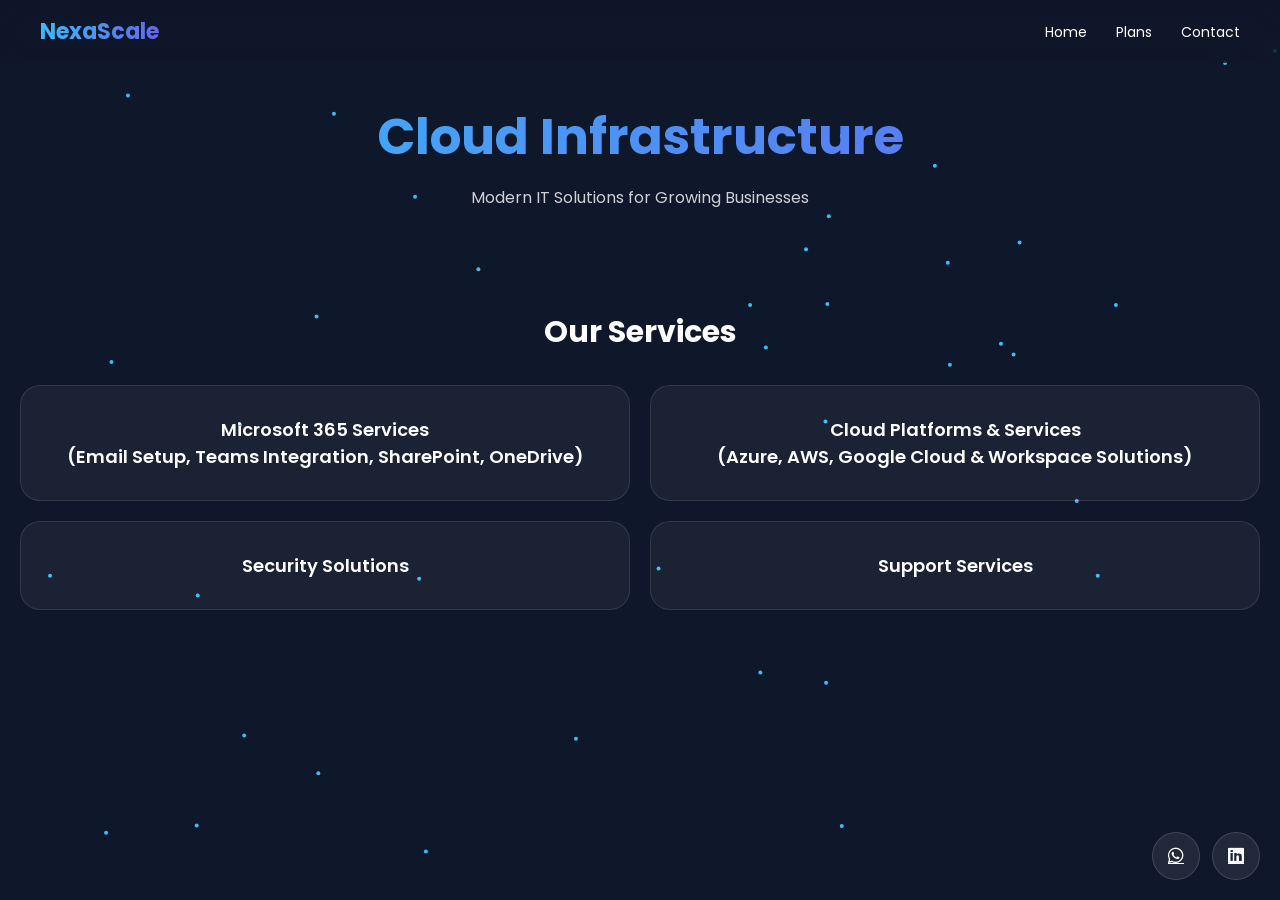
<file: index.html>
<!DOCTYPE html>
<html lang="en">
<head>
  <meta charset="UTF-8">
  <title>Cloud Services</title>

  <!-- CSS -->
  <link rel="stylesheet" href="css/style.css">

  <!-- FONT -->
  <link href="https://fonts.googleapis.com/css2?family=Poppins:wght@300;400;600;700&display=swap" rel="stylesheet">
  <link rel="stylesheet" href="https://cdnjs.cloudflare.com/ajax/libs/font-awesome/6.5.0/css/all.min.css">
  <meta name="viewport" content="width=device-width, initial-scale=1.0">

  <!-- FAVICON -->
  <link rel="icon" href="favicon.ico" type="image/x-icon">
  <link rel="shortcut icon" href="favicon.ico" type="image/x-icon">

  
</head>
<!-- CONTACT POPUP -->
<div id="contactPopup" class="popup">
  <div class="popup-content">

    <span class="close-btn" onclick="closeContactPopup()">&times;</span>

    <h2>Contact Us</h2>

    <p><strong>Info:</strong> info@nexascale.cloud</p>
    <p><strong>Sales:</strong> sales@nexascale.cloud</p>
    <p><strong>Marketing:</strong> marketing@nexascale.cloud</p>
    <p><strong>Support:</strong> support@nexascale.cloud</p>

    <p><strong>Contact Number:</strong> +91 9028575595</p>

  </div>
</div>

<body>

  <!-- NAVBAR -->
<header class="navbar">
  <div class="logo" onclick="location.href='index.html'">
    NexaScale
  </div>

  <nav class="menu">
    <a href="index.html">Home</a>
    <a href="#">Plans</a>
    <a href="#" onclick="openContactPopup()">Contact</a>
  </nav>
</header>

<!-- BACKGROUND -->
<canvas id="network"></canvas>

<!-- HERO -->
<section class="hero">
  <h1 class="main-title">Cloud Infrastructure</h1>
  <p class="subtitle">Modern IT Solutions for Growing Businesses</p>
</section>

<!-- SERVICES -->
<section class="services">
  <h2 class="section-title">Our Services</h2>
<div class="home-grid">

  <div class="home-card" onclick="location.href='microsoft365.html'">
    Microsoft 365 Services
  <p class="service-subtitle">
    (Email Setup, Teams Integration, SharePoint, OneDrive)
  </p>  
  </div>

  <div class="home-card" onclick="location.href='cloud.html'">
  Cloud Platforms & Services
  <p class="service-subtitle">
    (Azure, AWS, Google Cloud & Workspace Solutions)
  </p>
</div>


<div class="home-card" onclick="location.href='security.html'">
  Security Solutions
</div>


  <div class="home-card" onclick="location.href='support.html'">
  Support Services
</div>

</div>

<!-- DETAILS WILL SHOW HERE -->
<div id="home-details" class="m365-details"></div>

  
</section>

<!-- SOCIAL -->
<!-- SOCIAL BUTTONS -->
<div class="socials">
  <a href="https://wa.me/919028575595?text=Hello%20NexaScale%2C%20I%20want%20more%20information" target="_blank">
    <i class="fab fa-whatsapp"></i>
  </a>

 <a href="https://www.linkedin.com/in/tusharkn" target="_blank" title="LinkedIn">
    <i class="fab fa-linkedin"></i>
  </a>

  <!-- <a href="#">
    <i class="fab fa-instagram"></i>
  </a>

  <a href="#">
    <i class="fab fa-facebook"></i>
  </a> -->
</div>

<!-- JS -->
<script src="js/main.js"></script>

</body>
</html>
</file>
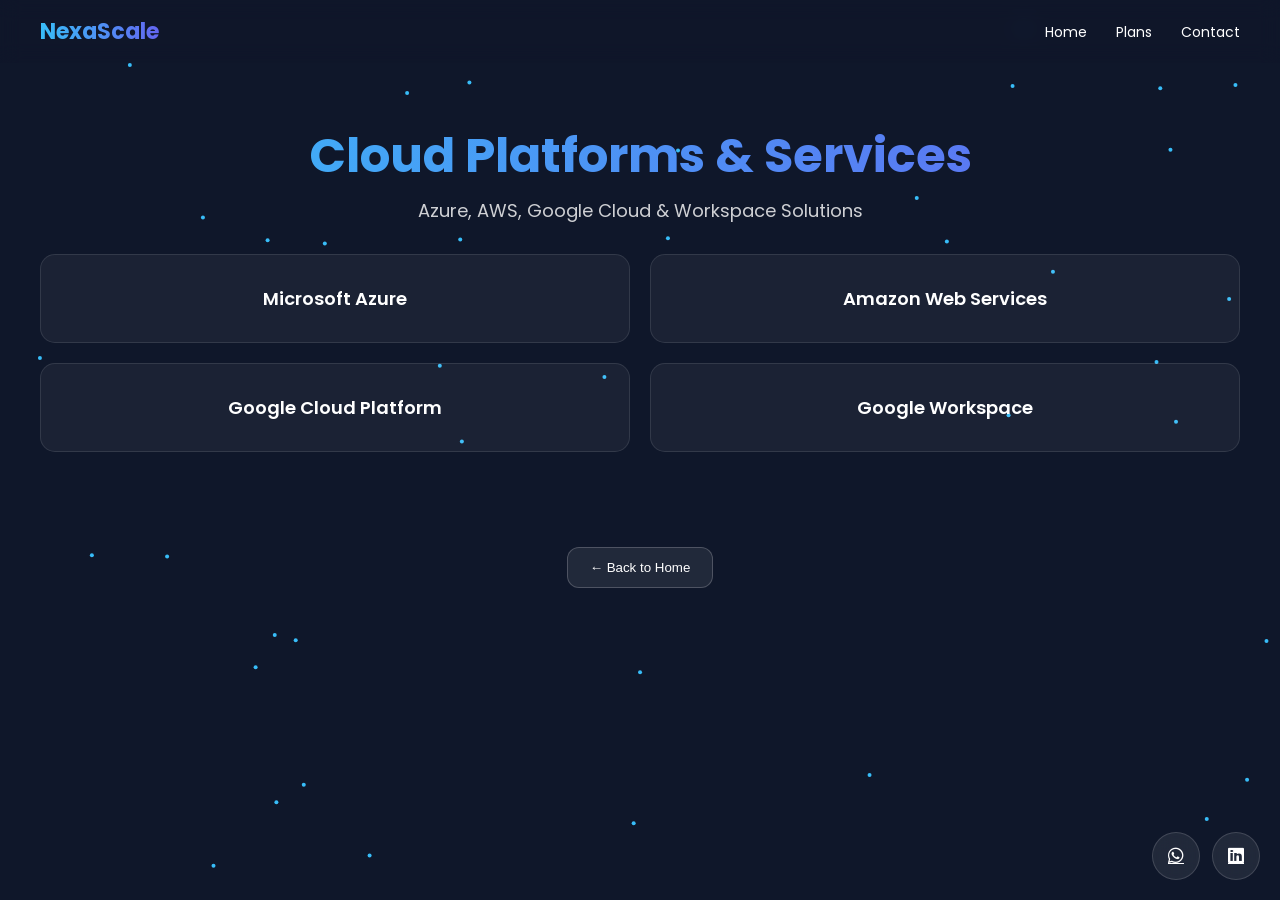
<file: cloud.html>
<!DOCTYPE html>
<html lang="en">
<head>
  <meta charset="UTF-8">
  <title>Cloud Platforms & Services</title>

  <!-- CSS -->
  <link rel="stylesheet" href="css/style.css">
  <link rel="stylesheet" href="css/m365.css">

  <!-- FONT -->
  <link href="https://fonts.googleapis.com/css2?family=Poppins:wght@300;400;600;700&display=swap" rel="stylesheet">

  <!-- ICONS -->
  <link rel="stylesheet" href="https://cdnjs.cloudflare.com/ajax/libs/font-awesome/6.5.0/css/all.min.css">
  <meta name="viewport" content="width=device-width, initial-scale=1.0">

</head>

<body>

<!-- NAVBAR -->
<header class="navbar">
  <div class="logo" onclick="location.href='index.html'">
    NexaScale
  </div>
  <nav class="menu">
    <a href="index.html">Home</a>
    <a href="#">Plans</a>
    <a href="#">Contact</a>
  </nav>
</header>

<!-- BACKGROUND -->
<canvas id="network"></canvas>

<!-- MAIN -->
<section class="m365-container">

  <!-- HEADER -->
  <div class="page-header">
    <h1 class="page-title">Cloud Platforms & Services</h1>
    <p class="page-subtitle">
      Azure, AWS, Google Cloud & Workspace Solutions
    </p>
  </div>

  <!-- GRID -->
  <div class="m365-grid">

    <div class="m365-card" onclick="showCloudService(event, 'azure')">
      Microsoft Azure
    </div>

    <div class="m365-card" onclick="showCloudService(event, 'aws')">
      Amazon Web Services
    </div>

    <div class="m365-card" onclick="showCloudService(event, 'gcp')">
      Google Cloud Platform
    </div>

    <div class="m365-card" onclick="showCloudService(event, 'workspace')">
      Google Workspace
    </div>

  </div>

  <!-- DETAILS -->
  <div id="cloud-details" class="m365-details"></div>

  <!-- BACK BUTTON -->
  <div class="back-container">
    <button class="back-btn" onclick="location.href='index.html'">
      ← Back to Home
    </button>
  </div>

</section>

<!-- SOCIAL -->
<div class="socials">
  <a href="https://wa.me/919028575595?text=Hello%20NexaScale%2C%20I%20want%20more%20information" target="_blank">
    <i class="fab fa-whatsapp"></i>
  </a>
 <a href="https://www.linkedin.com/in/tusharkn" target="_blank" title="LinkedIn">
    <i class="fab fa-linkedin"></i>
  </a>
</div>

<!-- JS -->
<script src="js/cloud.js"></script>
<script src="js/main.js"></script>

</body>
</html>
</file>
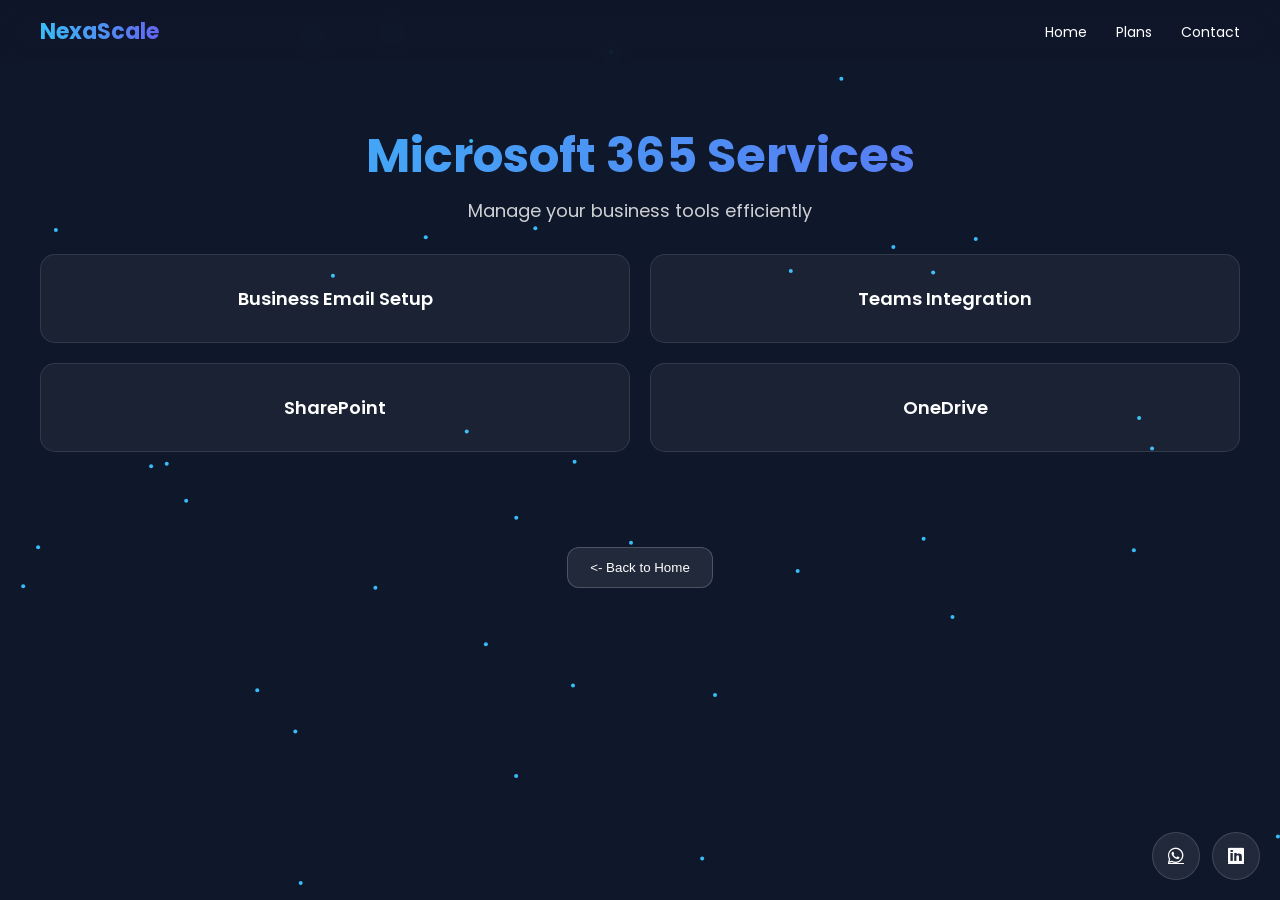
<file: microsoft365.html>
<!DOCTYPE html>
<html lang="en">
<head>
  <meta charset="UTF-8">
  <title>Microsoft 365</title>

  <link rel="stylesheet" href="css/style.css">
  <link rel="stylesheet" href="css/m365.css">

  <link href="https://fonts.googleapis.com/css2?family=Poppins:wght@300;400;600;700&display=swap" rel="stylesheet">
  <link rel="stylesheet" href="https://cdnjs.cloudflare.com/ajax/libs/font-awesome/6.5.0/css/all.min.css">
  <meta name="viewport" content="width=device-width, initial-scale=1.0">

    <!-- FAVICON -->
  <link rel="icon" href="favicon.ico" type="image/x-icon">
  <link rel="shortcut icon" href="favicon.ico" type="image/x-icon">

</head>

<body>
<header class="navbar">
  <div class="logo" onclick="location.href='index.html'">
    NexaScale
  </div>

  <nav class="menu">
    <a href="index.html">Home</a>
    <a href="#">Plans</a>
    <a href="#">Contact</a>
  </nav>
</header>

<canvas id="network"></canvas>

<section class="m365-container">

  <div class="page-header">
    <h1 class="page-title">Microsoft 365 Services</h1>
    <p class="page-subtitle">Manage your business tools efficiently</p>
  </div>


  <!-- SERVICES -->
  <div class="m365-grid">
    <div class="m365-card" onclick="showService(event, 'email')">Business Email Setup</div>
    <div class="m365-card" onclick="showService(event, 'teams')">Teams Integration</div>
    <div class="m365-card" onclick="showService(event, 'sharepoint')">SharePoint</div>
    <div class="m365-card" onclick="showService(event, 'onedrive')">OneDrive</div>
  </div>

  <!-- DETAILS -->
  <div id="service-details" class="m365-details"></div>

  <div class="back-container">
  <button class="back-btn" onclick="location.href='index.html'">
     <- Back to Home
  </button>
</div>
</section>

  <div class="socials">
  <a href="https://wa.me/919028575595?text=Hello%20NexaScale%2C%20I%20want%20more%20information" target="_blank">
    <i class="fab fa-whatsapp"></i>
  </a>

 <a href="https://www.linkedin.com/in/tusharkn" target="_blank" title="LinkedIn">
    <i class="fab fa-linkedin"></i>
  </a>
    
  <!-- <a href="#"><i class="fab fa-instagram"></i></a>
  <a href="#"><i class="fab fa-facebook"></i></a> -->

</div>


<script src="js/main.js"></script>
<script src="js/m365.js"></script>

</body>
</html>
</file>
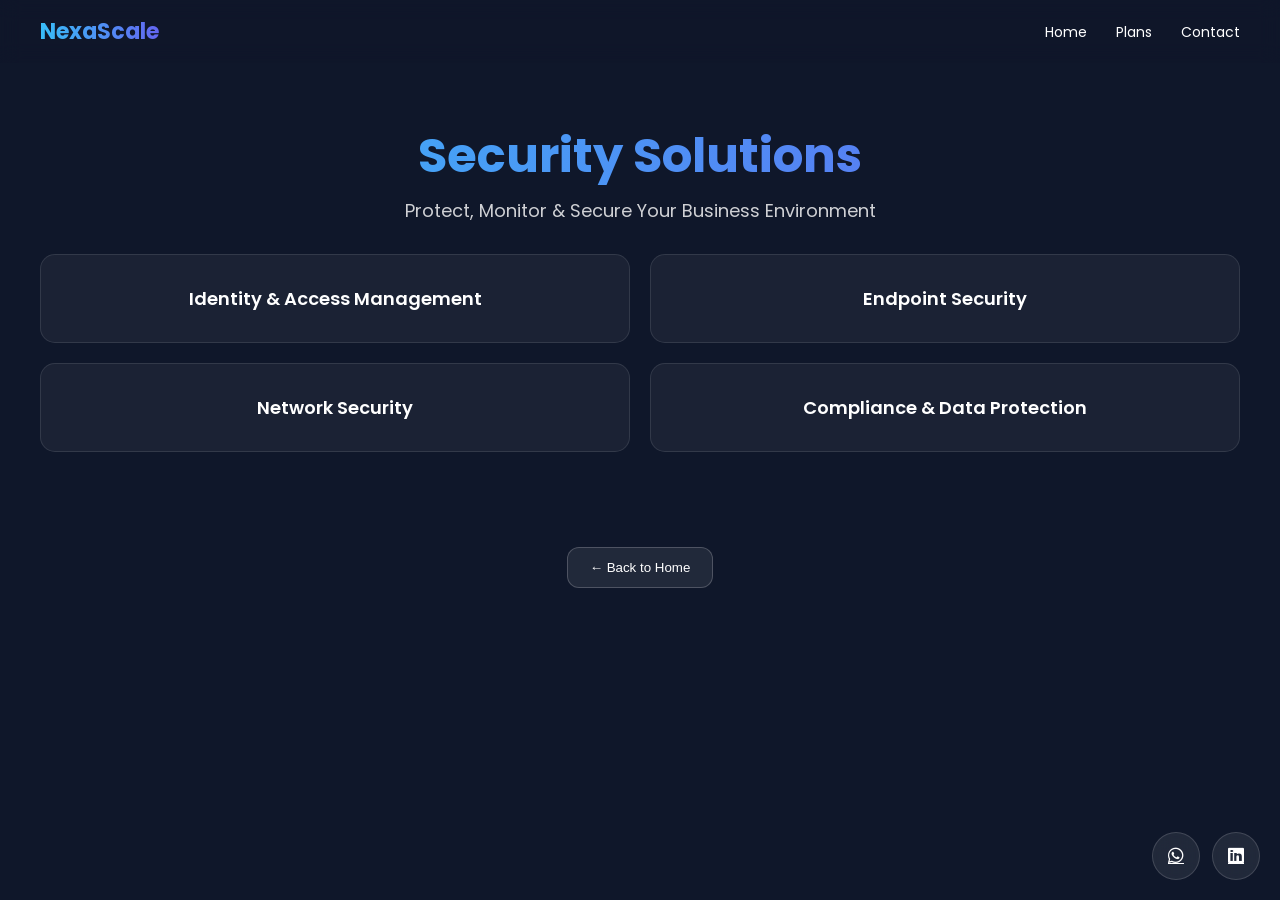
<file: security.html>
<!DOCTYPE html>
<html lang="en">
<head>
  <meta charset="UTF-8">
  <title>Security Solutions</title>

  <link rel="stylesheet" href="css/style.css">
    <link rel="stylesheet" href="css/m365.css">

  <link href="https://fonts.googleapis.com/css2?family=Poppins:wght@300;400;600;700&display=swap" rel="stylesheet">
  <link rel="stylesheet" href="https://cdnjs.cloudflare.com/ajax/libs/font-awesome/6.5.0/css/all.min.css">
  <meta name="viewport" content="width=device-width, initial-scale=1.0">
  <!-- FAVICON -->
  <link rel="icon" href="favicon.ico" type="image/x-icon">
  <link rel="shortcut icon" href="favicon.ico" type="image/x-icon">

</head>

<body>

<!-- NAVBAR -->
<header class="navbar">
  <div class="logo" onclick="location.href='index.html'">
    NexaScale
  </div>
  <nav class="menu">
    <a href="index.html">Home</a>
    
    <a href="#">Plans</a>
    <a href="#">Contact</a>
  </nav>
</header>

<canvas id="network"></canvas>

<!-- MAIN CONTAINER -->
<div class="m365-container">

  <!-- HEADER -->
  <div class="page-header">
    <h1 class="page-title">Security Solutions</h1>
    <p class="page-subtitle">Protect, Monitor & Secure Your Business Environment</p>
  </div>

  <!-- CARDS -->
  <div class="m365-grid">

    <div class="m365-card" onclick="showSecurityService(event, 'identity')">
      Identity & Access Management
    </div>

    <div class="m365-card" onclick="showSecurityService(event, 'endpoint')">
      Endpoint Security
    </div>

    <div class="m365-card" onclick="showSecurityService(event, 'network')">
      Network Security
    </div>

    <div class="m365-card" onclick="showSecurityService(event, 'compliance')">
      Compliance & Data Protection
    </div>

  </div>

  <!-- DETAILS -->
  <div id="security-details" class="m365-details"></div>

  <!-- BACK BUTTON -->
  <div class="back-container">
    <button class="back-btn" onclick="location.href='index.html'">← Back to Home</button>
  </div>

</div>

<!-- SOCIAL -->
<div class="socials">
  <a href="https://wa.me/919028575595?text=Hello%20NexaScale%2C%20I%20want%20more%20information" target="_blank">
    <i class="fab fa-whatsapp"></i>
  </a>
 <a href="https://www.linkedin.com/in/tusharkn" target="_blank" title="LinkedIn">
    <i class="fab fa-linkedin"></i>
  </a>
  <!-- <a href="#"><i class="fab fa-instagram"></i></a>
  <a href="#"><i class="fab fa-facebook"></i></a> -->

</div>

<script src="js/security.js"></script>

</body>
</html>
</file>
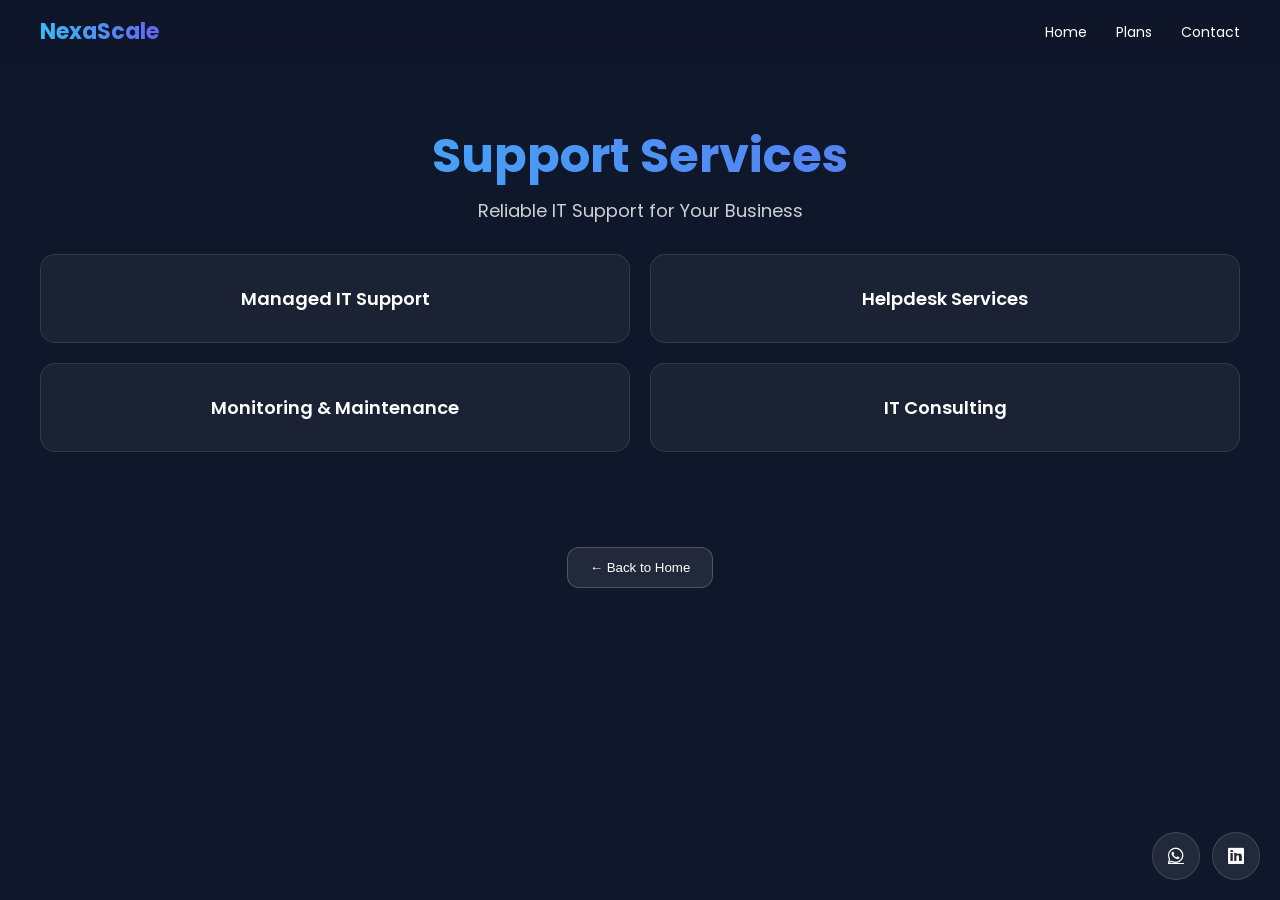
<file: support.html>
<!DOCTYPE html>
<html lang="en">
<head>
<meta charset="UTF-8">
<title>Support Services</title>


<!-- CSS -->
<link rel="stylesheet" href="css/style.css">
<link rel="stylesheet" href="css/m365.css">

<!-- FONT -->
<link href="https://fonts.googleapis.com/css2?family=Poppins:wght@300;400;600;700&display=swap" rel="stylesheet">

<!-- ICONS -->
<link rel="stylesheet" href="https://cdnjs.cloudflare.com/ajax/libs/font-awesome/6.5.0/css/all.min.css">
  <meta name="viewport" content="width=device-width, initial-scale=1.0">

    <!-- FAVICON -->
  <link rel="icon" href="favicon.ico" type="image/x-icon">
  <link rel="shortcut icon" href="favicon.ico" type="image/x-icon">


</head>

<body>

<!-- NAVBAR -->
<header class="navbar">
  <div class="logo" onclick="location.href='index.html'">
    NexaScale
  </div>
  <nav class="menu">
    <a href="index.html">Home</a>
    <a href="#">Plans</a>
    <a href="#">Contact</a>
  </nav>
</header>

<!-- BACKGROUND -->
<canvas id="network"></canvas>

<!-- MAIN CONTAINER -->
<div class="m365-container">

  <!-- HEADER -->
  <div class="page-header">
    <h1 class="page-title">Support Services</h1>
    <p class="page-subtitle">Reliable IT Support for Your Business</p>
  </div>

  <!-- CARDS -->
  <div class="m365-grid">
    
    <div class="m365-card" onclick="showSupportService(event,'managed')">
      Managed IT Support
    </div>

    <div class="m365-card" onclick="showSupportService(event,'helpdesk')">
      Helpdesk Services
    </div>

    <div class="m365-card" onclick="showSupportService(event,'monitoring')">
      Monitoring & Maintenance
    </div>

    <div class="m365-card" onclick="showSupportService(event,'consulting')">
      IT Consulting
    </div>

  </div>

  <!-- DETAILS -->
  <div id="support-details" class="m365-details"></div>

  <!-- BACK BUTTON -->
  <div class="back-container">
    <button class="back-btn" onclick="location.href='index.html'">
      ← Back to Home
    </button>
  </div>

</div>

<!-- SOCIAL ICONS -->
<div class="socials">
  <a href="https://wa.me/919028575595" target="_blank">
    <i class="fab fa-whatsapp"></i>
  </a>
   <a href="https://www.linkedin.com/in/tusharkn" target="_blank" title="LinkedIn">
    <i class="fab fa-linkedin"></i>
  </a>
   <!-- <a href="#"><i class="fab fa-instagram"></i></a>
  <a href="#"><i class="fab fa-facebook"></i></a> -->
</div>

<!-- JS -->
<script src="js/support.js"></script>

</body>
</html>
</file>
<file: css/style.css>
/* RESET */
* {
  margin: 0;
  padding: 0;
  box-sizing: border-box;
}

/* BODY */
body {
  font-family: 'Poppins', sans-serif;
  background: #0f172a;
  color: #fff;
  overflow-x: hidden;
}

/* NAVBAR */
.navbar {
  position: fixed;
  top: 0;
  width: 100%;
  padding: 15px 40px;
  display: flex;
  justify-content: space-between;
  align-items: center;

  background: rgba(15, 23, 42, 0.6);
  backdrop-filter: blur(10px);
  z-index: 1000;
}

/* LOGO */
.logo {
  font-size: 22px;
  font-weight: 700;
  cursor: pointer;

  background: linear-gradient(90deg, #38bdf8, #6366f1);
  -webkit-background-clip: text;
  -webkit-text-fill-color: transparent;
}

/* MENU */
.menu a {
  margin-left: 25px;
  text-decoration: none;
  color: white;
  font-size: 14px;
  position: relative;
}

/* HOVER EFFECT */
.menu a::after {
  content: "";
  position: absolute;
  width: 0%;
  height: 2px;
  bottom: -5px;
  left: 0;
  background: #38bdf8;
  transition: 0.3s;
}

.menu a:hover::after {
  width: 100%;
}


/* BACKGROUND CANVAS */
#network {
  position: fixed;
  top: 0;
  left: 0;
  width: 100%;
  height: 100%;
  z-index: -1;
}

/* HERO SECTION */
.hero {
  text-align: center;
  padding: 100px 20px 60px;
}

.main-title {
  font-size: 50px;
  font-weight: 700;
  background: linear-gradient(90deg, #38bdf8, #6366f1);
  -webkit-background-clip: text;
  -webkit-text-fill-color: transparent;
}

.subtitle {
  margin-top: 10px;
  opacity: 0.8;
  font-size: 16px;
}

/* SERVICES SECTION */
.services {
  padding: 40px 20px 80px;
  text-align: center;
}

.section-title {
  font-size: 30px;
  margin-bottom: 30px;
}

/* GRID LAYOUT */
.grid {
  display: grid;
  grid-template-columns: repeat(auto-fit, minmax(230px, 1fr));
  gap: 25px;
  max-width: 1000px;
  margin: auto;
}

/* CARD DESIGN */
.card {
  position: relative;
  padding: 30px;
  border-radius: 15px;
  cursor: pointer;
  overflow: hidden;

  background: rgba(255, 255, 255, 0.05);
  border: 1px solid rgba(255, 255, 255, 0.1);
  backdrop-filter: blur(12px);

  transition: all 0.3s ease;
}

/* HOVER EFFECT */
.card:hover {
  transform: translateY(-8px) scale(1.02);
  box-shadow: 0 0 25px rgba(56, 189, 248, 0.6);
}

/* CURSOR GLOW EFFECT */
.card::before {
  content: "";
  position: absolute;
  top: var(--y);
  left: var(--x);
  transform: translate(-50%, -50%);
  width: 200px;
  height: 200px;
  background: radial-gradient(circle, rgba(56,189,248,0.3), transparent 60%);
  opacity: 0;
  transition: opacity 0.3s;
}

.card:hover::before {
  opacity: 1;
}

/* BOX (for other pages reuse) */
.box {
  position: relative;
  padding: 30px;
  border-radius: 15px;
  background: rgba(255,255,255,0.05);
  backdrop-filter: blur(12px);
  border: 1px solid rgba(255,255,255,0.1);
}

/* SOCIAL CONTAINER - HORIZONTAL */
.socials {
  position: fixed;
  bottom: 20px;
  right: 20px;

  display: flex;
  flex-direction: row; /* horizontal */
  gap: 12px;

  z-index: 999;
}

/* ICON BUTTON */
.socials a {
  width: 48px;
  height: 48px;

  display: flex;
  align-items: center;
  justify-content: center;

  border-radius: 50%;
  font-size: 18px;
  color: white;

  background: rgba(255,255,255,0.08);
  border: 1px solid rgba(255,255,255,0.15);

  backdrop-filter: blur(10px);

  transition: all 0.3s ease;
}

/* HOVER EFFECT */
.socials a:hover {
  transform: translateY(-6px) scale(1.1);
  background: rgba(56,189,248,0.6);
  box-shadow: 0 0 20px rgba(56,189,248,0.8);
}

/* RESPONSIVE */
@media (max-width: 768px) {
  .main-title {
    font-size: 36px;
  }

  .grid {
    grid-template-columns: 1fr;
  }
}

.home-grid {
  display: grid;
  grid-template-columns: repeat(2, 1fr);
  gap: 20px;
  margin-top: 30px;
}

.home-card {
  padding: 30px;
  text-align: center;
  border-radius: 20px;
  cursor: pointer;
  transition: 0.3s;
  background: rgba(255,255,255,0.05);
  border: 1px solid rgba(255,255,255,0.1);
  font-size: 18px;
  font-weight: 600;
}

.home-card:hover {
 transform: translateY(-5px);
  box-shadow: 0 0 15px rgba(56,189,248,0.3);
}

/* SAME EFFECT AS M365 */
.home-card.active {
  background: linear-gradient(135deg, #38bdf8, #6366f1);
  color: white;
  box-shadow: 
    0 0 20px rgba(56,189,248,0.6),
    0 0 40px rgba(99,102,241,0.5);
  transform: scale(1.02);
}


/* MOBILE RESPONSIVE */
@media (max-width: 768px) {

  .navbar {
    flex-direction: column;
    padding: 10px;
  }

  .menu {
    flex-direction: column;
    gap: 10px;
    text-align: center;
  }

  .m365-container {
    padding: 15px;
  }

  .m365-card {
    width: 100%;
    margin-bottom: 15px;
  }

  .m365-details {
    padding: 15px;
  }

  .page-title {
    font-size: 22px;
    text-align: center;
  }

  .socials {
    right: 10px;
    bottom: 10px;
  }

}

/* POPUP BACKGROUND */
.popup {
  display: none;
  position: fixed;
  z-index: 999;
  left: 0;
  top: 0;
  width: 100%;
  height: 100%;
  background: rgba(0,0,0,0.7);
}

/* POPUP BOX */
.popup-content {
  background: #0b0f1a;
  color: #fff;
  margin: 10% auto;
  padding: 25px;
  width: 90%;
  max-width: 400px;
  border-radius: 10px;
  text-align: left;
  position: relative;
}

/* CLOSE BUTTON */
.close-btn {
  position: absolute;
  right: 15px;
  top: 10px;
  font-size: 22px;
  cursor: pointer;
}
</file>
<file: css/m365.css>
.m365-grid {
  display: grid;
  grid-template-columns: repeat(2, 1fr);
  gap: 20px;
  margin-top: 30px;
}

.m365-card {
  padding: 30px;
  text-align: center;
  border-radius: 15px;
  cursor: pointer;
  transition: 0.3s;
  background: rgba(255,255,255,0.05);
  border: 1px solid rgba(255,255,255,0.1);
  font-size: 18px;
  font-weight: 600;
}

.m365-card:hover {
  transform: translateY(-5px);
}

.m365-card.active {
  background: linear-gradient(135deg, #38bdf8, #6366f1);
  color: white;
  box-shadow: 0 0 25px rgba(56,189,248,0.6);
}

/* DETAILS GRID */
.m365-details {
  margin-top: 40px;
  display: grid;
  grid-template-columns: repeat(2, 1fr);
  gap: 20px;
}

.m365-details .box h3 {
  color: #38bdf8;
  margin-bottom: 10px;
}

/* PAGE TITLE (M365) */
.page-title {
  font-size: 48px;
  font-weight: 700;
  margin-bottom: 5px;

  background: linear-gradient(90deg, #38bdf8, #6366f1);
  -webkit-background-clip: text;
  -webkit-text-fill-color: transparent;
}

/* SUBTITLE */
.page-subtitle {
  font-size: 18px;
  opacity: 0.8;
  margin-bottom: 10px;
}

/* BACK BUTTON */
.back-btn {
  margin: 15px 0 30px;
  padding: 10px 18px;

  border-radius: 10px;
  border: 1px solid rgba(255,255,255,0.2);

  background: rgba(255,255,255,0.08);
  color: white;

  cursor: pointer;
  transition: 0.3s;
}

.back-btn:hover {
  transform: translateY(-3px);
  background: rgba(56,189,248,0.5);
  box-shadow: 0 0 15px rgba(56,189,248,0.6);
}


/* FIX NAVBAR OVERLAP */
.m365-container {
   padding-top: 120px;
  max-width: 1200px;
  margin: auto;
  text-align: center;
}


.page-header {
  text-align: center;
}

.back-btn {
  display: inline-block;
  margin-bottom: 40px;
}

@media (max-width: 768px) {
  .page-title {
    font-size: 32px;
  }
}


.back-container {
  display: flex;
  justify-content: center; /* center align */
  margin-top: 40px;
}

.back-btn {
  padding: 12px 22px;
  border-radius: 12px;
  border: 1px solid rgba(255,255,255,0.2);
  background: rgba(255,255,255,0.08);
  color: white;
  cursor: pointer;
  transition: 0.3s;
}

.back-btn:hover {
  transform: translateY(-3px);
  background: rgba(56,189,248,0.5);
  box-shadow: 0 0 15px rgba(56,189,248,0.6);
}

/* MOBILE RESPONSIVE */
@media (max-width: 768px) {

  .navbar {
    flex-direction: column;
    padding: 10px;
  }

  .menu {
    flex-direction: column;
    gap: 10px;
    text-align: center;
  }

  .m365-container {
    padding: 15px;
  }

  .m365-card {
    width: 100%;
    margin-bottom: 15px;
  }

  .m365-details {
    padding: 15px;
  }

  .page-title {
    font-size: 22px;
    text-align: center;
  }

  .socials {
    right: 10px;
    bottom: 10px;
  }

}
</file>
